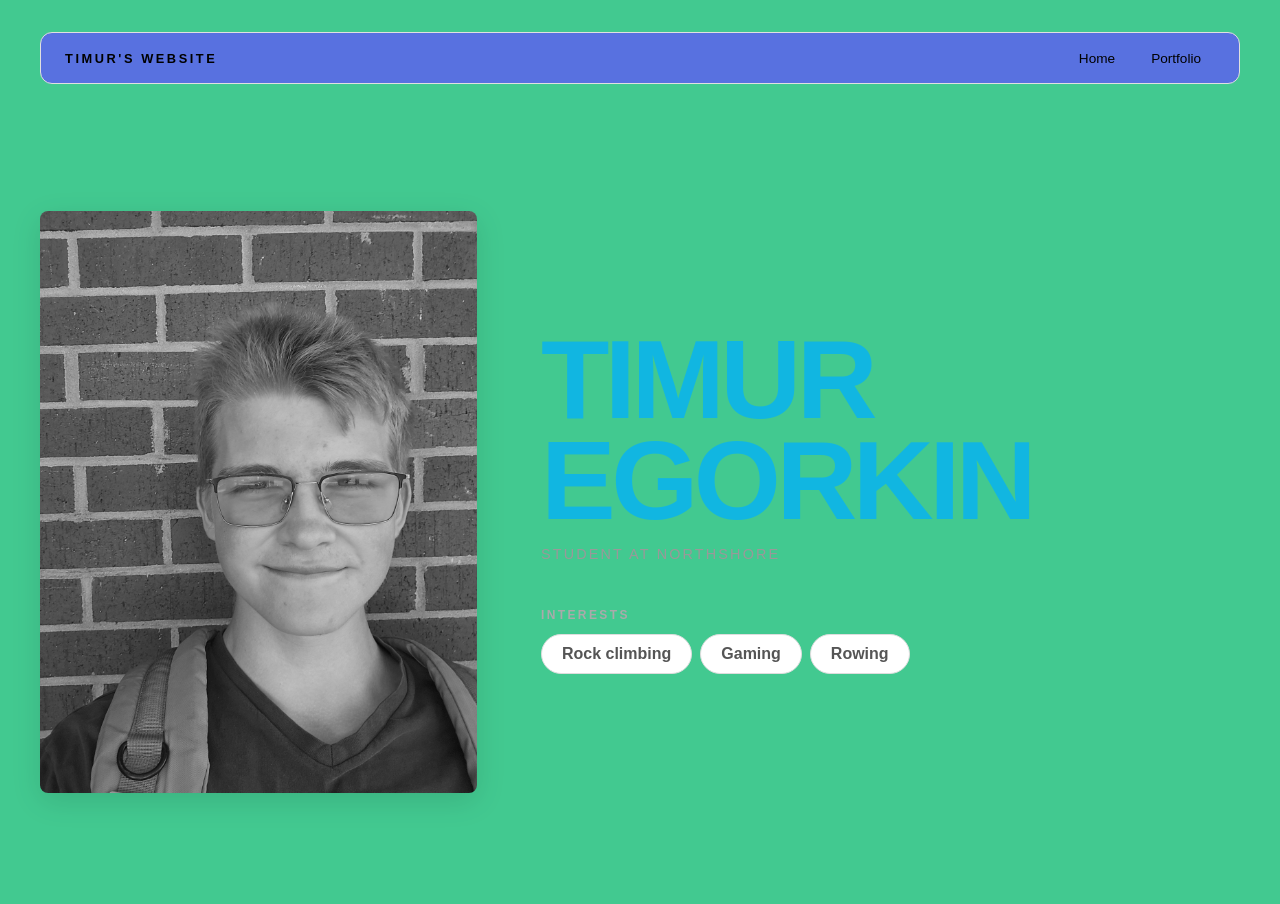
<file: index.html>
<!DOCTYPE html>
<html>

<head>
  <title>Timur's Website</title>
  <link rel="stylesheet" href="style.css" />
</head>

<body>
  <!-- All content goes here -->
  <div id="all-contents">
    <nav>
      <h1>Timur's Website</h1>
      <ul id = "nav-ul">
      <li class = "nav-li"><a href = "index.html">Home</a></li>
      <li class = "nav-li"><a href = "portfolio.html">Portfolio</a></li>
      </ul>
    </nav>
    <main>
      <div class = "sidebar">
       <img class="sidebar-img" src="Images/1000002694.jpg" alt="The Profile Pic" />
      </div>
      <div class = "content">
       <h2>Timur Egorkin</h2>
       <p>Student at Northshore </p>
      <div id = "interests">
        <h3>Interests</h3>
        <ul>
          <li>Rock climbing</li>
          <li>Gaming</li>
          <li>Rowing</li>
        </ul>
      </div>
      </div>
    </main> 

  </div>
</body>

</html>
</file>
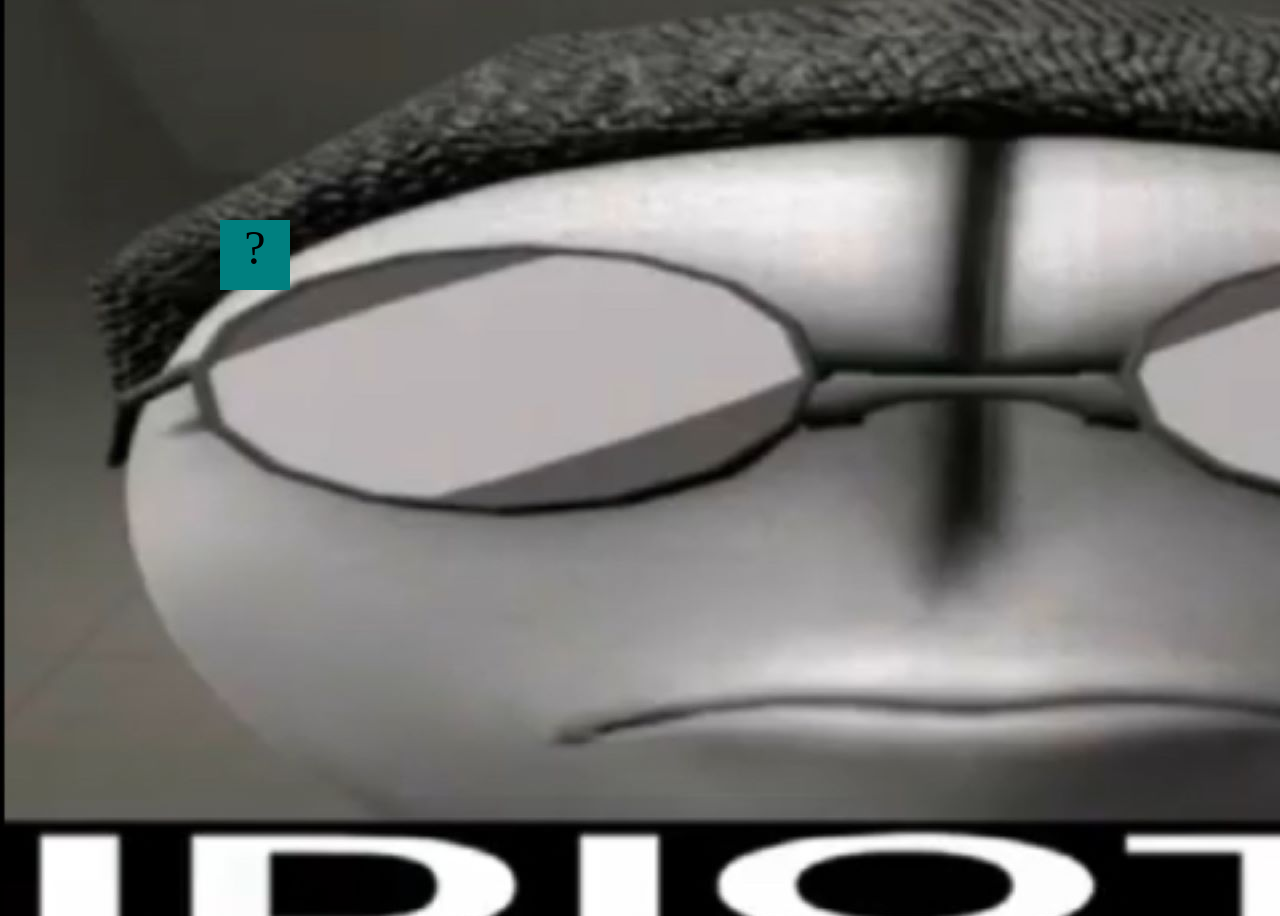
<file: fsd-projects/bouncing-box/index.html>
<!DOCTYPE html>
<html>
  <head>
    <meta charset="utf-8" />
    <title>Bouncing Box</title>
    <script src="jquery.min.js"></script>
    <style>
      .box {
        width: 70px;
        height: 70px;
        background-color: teal;
        font-size: 300%;
        text-align: center;
        user-select: none;
        display: block;
        position: absolute;
        top: 100px;
        /* Change me! */
        left: 0px;
      }

      .board {
        height: 100vh;
        background-image: url("Sanford-Idiotic-meme-5.jpg");
      }
    </style>
    <!-- 	<script src="//cdnjs.cloudflare.com/ajax/libs/jquery/2.1.1/jquery.min.js"></script> -->
  </head>

  <body class="board">
    <!-- HTML for the box -->
    <div class="box">?</div>

    <script>
      (function () {
        "use strict";
        /* global jQuery */

        //////////////////////////////////////////////////////////////////
        /////////////////// SETUP DO NOT DELETE //////////////////////////
        //////////////////////////////////////////////////////////////////

        var box = jQuery(".box"); // reference to the HTML .box element
        var board = jQuery(".board"); // reference to the HTML .board element
        var boardWidth = board.width(); // the maximum X-Coordinate of the screen

        // update the boardWidth variable when the window is resized
        jQuery(window).on("resize", function () {
          boardWidth = board.width();
        });

        // Every 50 milliseconds, call the update Function (see below)
        setInterval(update, 50);

        // Every time the box is clicked, call the handleBoxClick Function (see below)
        box.on("click", handleBoxClick);

        // moves the Box to a new position on the screen along the X-Axis
        function moveBoxTo(newPositionX, newPositionY) {
          box.css("left", newPositionX);
          box.css("top", newPositionY);
        }

        // changes the text displayed on the Box
        function changeBoxText(newText) {
          box.text(newText);
        }

        //////////////////////////////////////////////////////////////////
        /////////////////// YOUR CODE BELOW HERE /////////////////////////
        //////////////////////////////////////////////////////////////////
        function getRandomColor(){
          var randomR = Math.floor(Math.random() * 256);
          var randomG = Math.floor(Math.random() * 256);
          var randomB = Math.floor(Math.random() * 256);
          return "rgb(" + randomR + ", " + randomG + ", " + randomB + ")"
        }
        // TODO 2 - Variable declarations
        var positionX = 0;
        var speedX = 10;
        var speedY = 10;
        var points = 0;
        var positionY = 0;
        var boardHeight = jQuery(window).height();
        



        /**
         * This Function will be called 20 times/second.
         * Each time it is called, it should move the Box to a new location.
         * If the box drifts off the screen, turn it around!
         */
        function update() {
        moveBoxTo(positionX, positionY);
        positionX += speedX;
        positionY += speedY;
        if (positionX >= boardWidth) {
          speedX *= -1;
        } else if (positionX <= 0) {
          speedX *= -1;
        }
        if (positionY >= boardHeight) {
          speedY *= -1;
        } else if (positionY <= 0) {
          speedY *= -1;
        }


          
        }

        /**
         * This Function will be called each time the box is clicked.
         * Each time it is called, it should perform each of the following actions:
         * - increase the points total
         * - increase the speed
         * - move the box to the left side of the screen.
         */
        function handleBoxClick() {
          var randomXPos = Math.random() * boardWidth;
          var randomYPos = Math.random() * boardHeight;
          var colorStr = "rgb(randomR, randomG, randomB)";
          box.css("background-color", colorStr);
          positionX = randomXPos;
          positionY = randomYPos;
          points += 1;
          speedX = points * 3 + 10;
          changeBoxText(points);
          speedY = points * 3 + 10;



        }


        
      })();
    </script>
  </body>
</html>
</file>
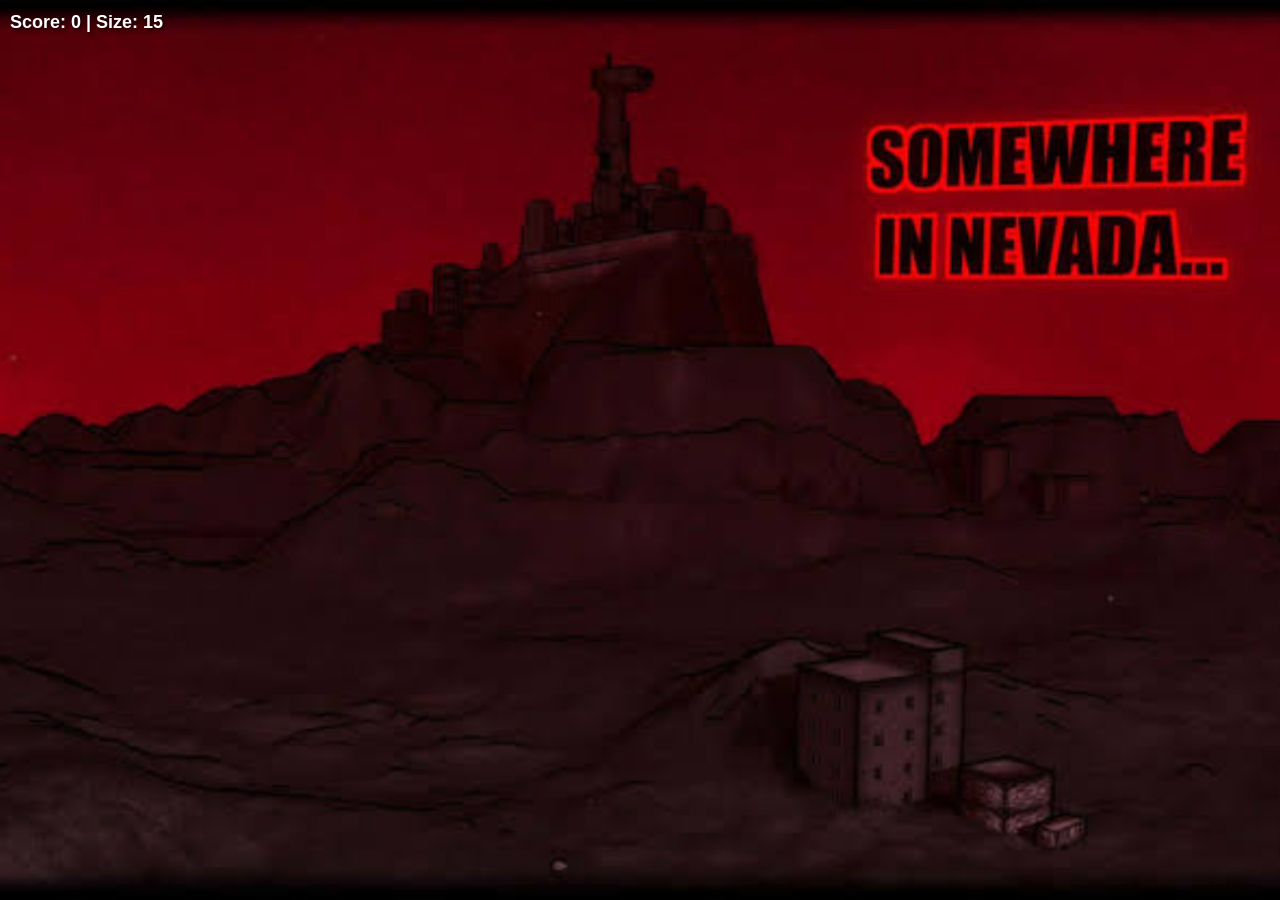
<file: fsd-projects/circularity/index.html>
<!doctype html>

<html>
    <head>
        <meta charset="utf-8">

        <title>Operation Spark || Motion Poem</title>
        <meta name="description" content="Operation Spark Motion Poem">
        <meta name="author" content="operationspark.org">
        <meta name="viewport" content="width=device-width, initial-scale=1.0">
        
        <link href="css/bootstrap.min.css" rel="stylesheet" media="screen">
        <link href="css/style.css" rel="stylesheet">

        <!-- all core CreateJS and 3rd party libraries are listed here: -->
        <script src="bower_components/lodash/lodash.min.js"></script>
        <script src="https://code.createjs.com/1.0.0/easeljs.min.js"></script>
        <script src="https://code.createjs.com/1.0.0/tweenjs.min.js"></script>
        <script src="bower_components/opspark-draw/draw.js"></script>
        <script src="bower_components/racket/racket.js"></script>

        <!-- our app javascript code -->
        <script src="js/opspark.js"></script>
        <script src="js/multiplayer.js"></script>
        <script src="js/gamification.js"></script>
        <script src="js/init.js"></script>
        
        <style type="text/css">
            /*override default styles here*/
        </style>
    </head>
    <body>
        <div style="position: relative; display: inline-block;">
            <canvas id="canvas" width="500" height="500"></canvas>
            
            <!-- Game UI -->
            <div id="score" style="position: absolute; top: 10px; left: 10px; color: white; font-family: Arial, sans-serif; font-size: 18px; font-weight: bold; text-shadow: 2px 2px 4px rgba(0,0,0,0.8); z-index: 10;">
                Score: 0 | Size: 15
            </div>
            
            <div id="multiplayerScore" style="position: absolute; top: 10px; right: 10px; color: white; font-family: Arial, sans-serif; font-size: 16px; font-weight: bold; text-shadow: 2px 2px 4px rgba(0,0,0,0.8); z-index: 10; display: none;">
                <div style="color: #0080FF;">Opponent: Size 15</div>
                <div id="gameTimer" style="color: #FFD700; margin-top: 5px;">Time: 60s</div>
            </div>
            
            <div id="instructions" style="position: absolute; top: 50%; left: 50%; transform: translate(-50%, -50%); color: white; font-family: Arial, sans-serif; text-align: center; background: rgba(0,0,0,0.7); padding: 20px; border-radius: 10px; z-index: 10; display: none;">
                <h2 style="margin: 0 0 10px 0; color: #00FF00;">Circularity</h2>
                <div id="gameMode" style="margin-bottom: 15px;">
                    <button id="singlePlayerBtn" class="game-mode-btn">Single Player</button>
                    <button id="hostGameBtn" class="game-mode-btn">Local Multiplayer</button>
                </div>
                <div id="singlePlayerInstructions">
                    <p style="margin: 5px 0;">🟢 You are the GREEN circle</p>
                    <p style="margin: 5px 0;">Use <strong>WASD</strong> to move</p>
                    <p style="margin: 5px 0;">Absorb smaller circles to grow!</p>
                    <p style="margin: 5px 0;">Avoid larger circles or you'll be absorbed!</p>
                    <p style="margin: 15px 0 5px 0; color: #FFD700;"><strong>Press any key to start!</strong></p>
                </div>
                <div id="multiplayerInstructions" style="display: none;">
                    <p style="margin: 5px 0;">🟢 Player 1: GREEN circle | 🔵 Player 2: BLUE circle</p>
                    <p style="margin: 5px 0;">Player 1 uses <strong>WASD</strong> | Player 2 uses <strong>Arrow Keys</strong></p>
                    <p style="margin: 5px 0;">Absorb circles and each other to grow!</p>
                    <p style="margin: 5px 0;">Biggest circle after 60 seconds wins!</p>
                    <p style="margin: 15px 0 5px 0; color: #FFD700;"><strong>Press any key to start!</strong></p>
                </div>
            </div>
        </div>
        <script id="motion-poem">
            (function(){
                init(window);
                window.opspark.makeGame();
            })();
        </script>
    </body>

</html>
</file>
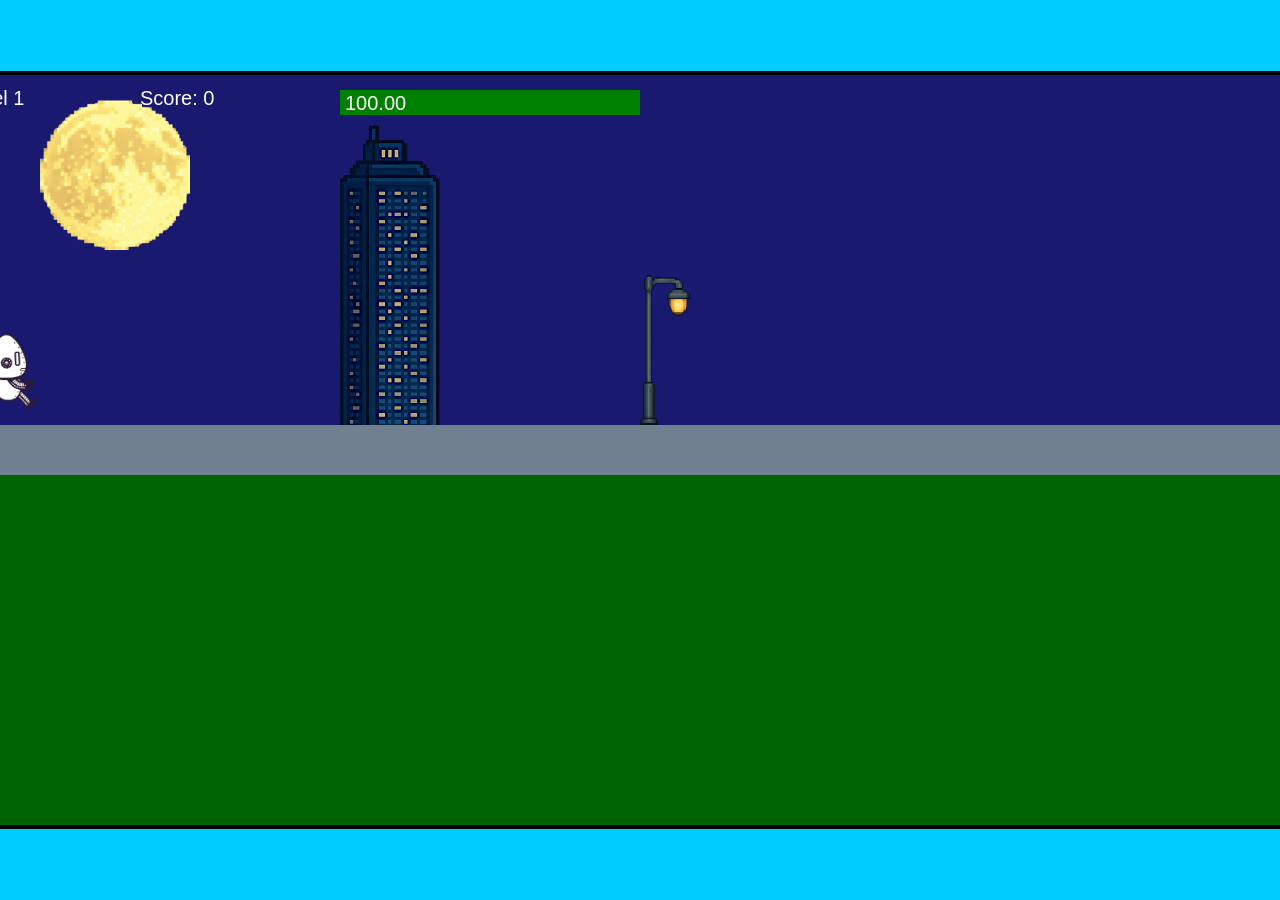
<file: fsd-projects/runtime/index.html>
<!DOCTYPE html>
<html lang="en">
  <head>
    <meta charset="UTF-8" />
    <meta name="viewport" content="width=device-width, initial-scale=1.0" />
    <title>Runtime Neo</title>
    <link rel="stylesheet" href="runtime.css" />
    <script src="https://code.jquery.com/jquery-3.1.0.js"></script>
    <script src="setup.js"></script>
    <script src="levels.js"></script>
    <script src="scenery.js"></script>
    <script src="student.js"></script>
    <script src="main.js"></script>
  </head>
  <body id="body">
    <canvas id="gameCanvas" width="1400" height="750"></canvas>
    <img id="player" src="images/halle.png" />
    <img id="projectile" src="images/projectile.png" />
    <img id="basicPlatform" src="images/interactable/basicPlatform.png" />
    <img id="spikes" src="images/interactable/spikes.png" />
    <img id="bug" src="images/interactable/bug.png" />
    <img id="healthUp" src="images/interactable/healthUp.png" />
    <img id="flag" src="images/interactable/flag.png" />
    <img id="moon" src="images/backgrounds/moon.png" />
    <img id="building" src="images/backgrounds/building.png" />
    <img id="lamp" src="images/backgrounds/lamp.png" />
  </body>
</html>
</file>
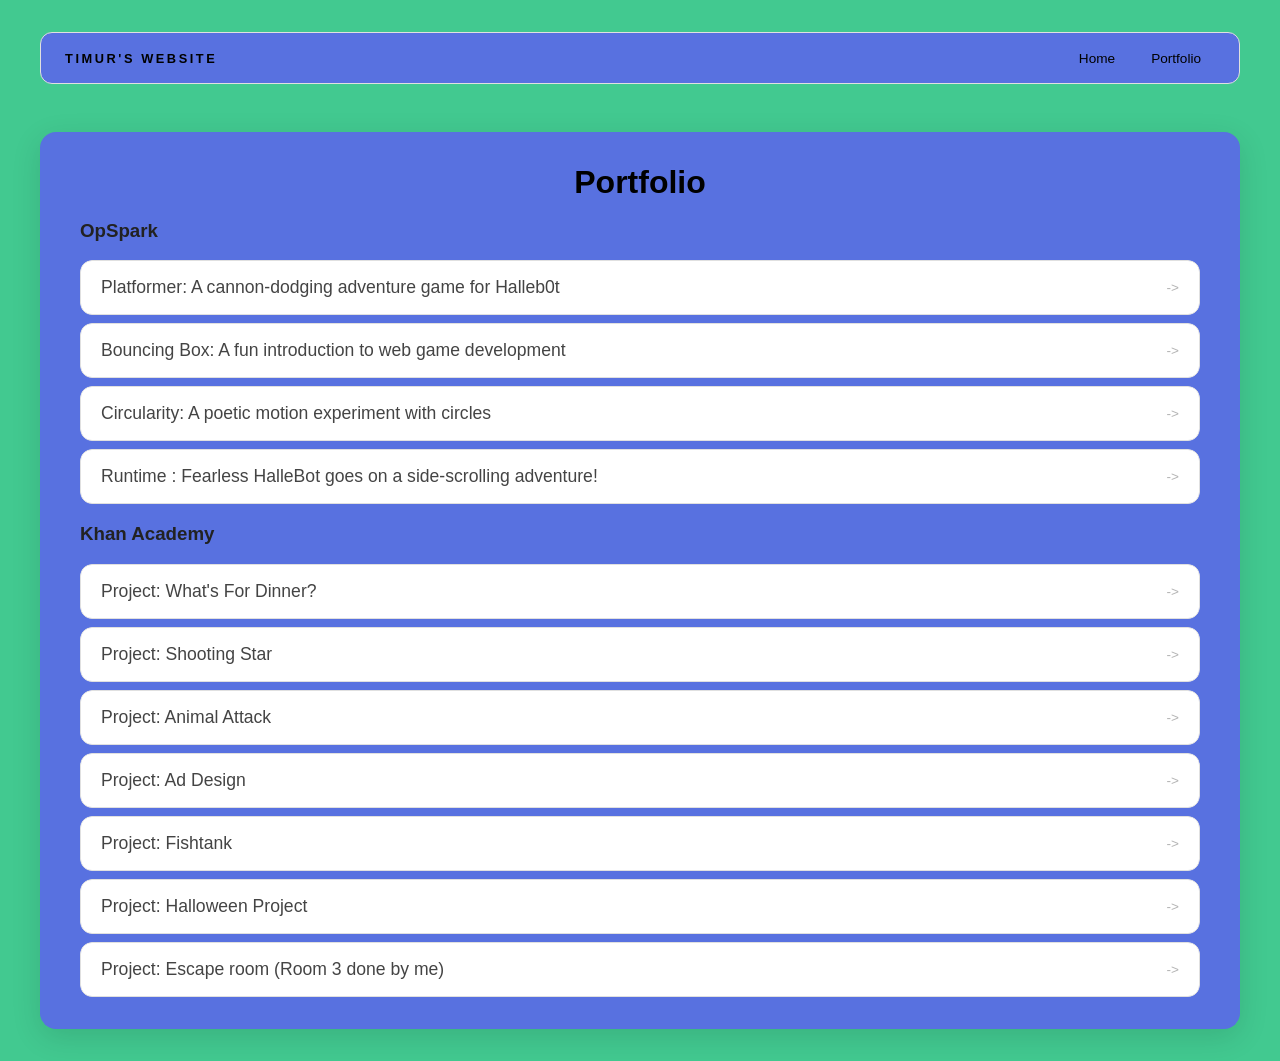
<file: portfolio.html>
<!DOCTYPE html>
<html>

<head>
  <title>Timur's Website</title>
  <link rel="stylesheet" href="style.css" />
</head>

<body>
  <!-- All content goes here -->
  <div id="all-contents">
    <nav>
      <h1>Timur's Website</h1>
      <ul id="nav-ul">
      <li class = "nav-li"><a href = "index.html">Home</a></li>
      <li class = "nav-li"><a href = "portfolio.html">Portfolio</a></li>
      </ul>
    </nav>
    <main class = "portfolio-main">
      <div class = "content">
        <div class = "portfolio-box">
        <h1>Portfolio</h1>
        <h3>OpSpark</h3>
        <ul class = "portfolio" id = "opspark">
                  <li>
          <a href="fsd-projects/platformer/" target = "_blank">Platformer: A cannon-dodging adventure game for Halleb0t</a>
        </li>
        <li>
          <a href="fsd-projects/bouncing-box/" target = "_blank">Bouncing Box: A fun introduction to web game development</a>
        </li>
        <li>
          <a href="fsd-projects/circularity/" target = "_blank">Circularity: A poetic motion experiment with circles</a>
        </li>
        <li>
        <a href="fsd-projects/runtime/" target = "_blank">Runtime : Fearless HalleBot goes on a side-scrolling adventure!</a>
        </li>
        </ul>
        <h3>Khan Academy</h3>
        <ul class = "portfolio" id = "khan">
                  <li>
          <a href="https://www.khanacademy.org/computer-programming/spin-off-of-project-whats-for-dinner/5597413592383488" target = "_blank">Project: What's For Dinner?</a>
        </li>
        <li>
          <a href="https://www.khanacademy.org/computer-programming/spin-off-of-project-shooting-star/6677772753027072" target = "_blank">Project: Shooting Star</a>
        </li>
        <li>
          <a href="https://www.khanacademy.org/computer-programming/spin-off-of-project-animal-attack/6030779768750080" target = "_blank">Project: Animal Attack</a>
        </li>
        <li>
        <a href="https://www.khanacademy.org/computer-programming/spin-off-of-project-ad-design/6727066512113664" target = "_blank">Project: Ad Design</a>
        </li>
        <li>
        <a href="https://www.khanacademy.org/computer-programming/spin-off-of-tutorial-for-fishtank/5434322059640832" target = "_blank">Project: Fishtank</a>
        </li>
        <li>
        <a href="https://www.khanacademy.org/computer-programming/halloween-project/4505230021345280" target = "_blank">Project: Halloween Project</a>
        </li>
        <li>
        <a href="https://www.khanacademy.org/computer-programming/escape-room_jouenkou_egorkin_jackson_rodriguez_williams/5881743455141888" target = "_blank">Project: Escape room (Room 3 done by me)</a>
        </li>
        </ul>
        </div>
      </div>
    </main> 

  </div>
</body>

</html>
</file>
<file: style.css>
* {
  box-sizing: border-box;
}

body {
  margin: 0;
  background: #42c990;
  color: #222;
  font-family: "Helvetica Neue", Arial, sans-serif;
}

#all-contents {
  max-width: 1500px;
  min-height: 100vh;
  margin: 0 auto;
  padding: 32px 40px;
}

main {
  display: grid;
  grid-template-columns: minmax(220px, 1fr) minmax(420px, 1.6fr);
  align-items: center;
  min-height: calc(100vh - 160px);
  gap: clamp(32px, 5vw, 80px);
}

.sidebar {
  width: 100%;
}

.content {
  display: flex;
  flex-direction: column;
  align-items: flex-start;
  gap: 12px;
}
h2 {
  margin: 0;
  font-size: clamp(4rem, 10vw, 7rem);
  line-height: 0.9;
  font-weight: 900;
  letter-spacing: -0.04em;
  text-transform: uppercase;
  color: #00aeffbb;
}

.content > p {
  margin: 0;
  color: #999;
  font-size: 0.9rem;
  text-transform: uppercase;
  letter-spacing: 0.15em;
  line-height: 1.4;
}

#interests {
  margin-top: 32px;
  width: 100%;
}

#interests h3 {
  margin: 0 0 12px;
  font-size: 0.75rem;
  font-weight: 700;
  text-transform: uppercase;
  letter-spacing: 0.2em;
  color: #aaa;
}

#interests ul {
  list-style: none;
  margin: 0;
  padding: 0;
  display: flex;
  flex-wrap: wrap;
  gap: 8px;
}

#interests li {
  color: #555;
  font-size: 1rem;
  font-weight: 600;
  padding: 10px 20px;
  background: #fff;
  border: 1px solid #ddd;
  border-radius: 100px;
  transition:
    background 0.25s ease,
    color 0.25s ease,
    transform 0.25s ease;
  cursor: default;
}

#interests li:hover {
  background: #000;
  color: #fff;
  border-color: #000;
  transform: translateY(-2px);
}
.sidebar-img {
  width: 100%;
  max-width: 760px;
  aspect-ratio: 3 / 4;
  object-fit: cover;
  display: block;
  border-radius: 8px;
  filter: grayscale(100%);
  box-shadow: 0 8px 30px rgba(0, 0, 0, 0.12);
  transition:
    filter 0.4s ease,
    transform 0.4s ease,
    box-shadow 0.4s ease;
}

.sidebar-img:hover {
  filter: grayscale(0%);
  transform: translateY(-4px);
  box-shadow: 0 16px 40px rgba(0, 0, 0, 0.18);
}
nav {
  display: flex;
  justify-content: space-between;
  align-items: center;
  margin-bottom: 48px;
  padding: 16px 24px;
  background: #5871e0;
  border: 1px solid #e0e0e0;
  border-radius: 12px;
}

nav h1 {
  margin: 0;
  font-size: 0.8rem;
  font-weight: 700;
  text-transform: uppercase;
  letter-spacing: 0.2em;
  color: #000;
}

#nav-ul {
  list-style: none;
  display: flex;
  gap: 8px;
  margin: 0;
  padding: 0;
}

.nav-li a {
  color: #000000;
  text-decoration: none;
  font-size: 0.85rem;
  font-weight: 500;
  padding: 6px 14px;
  border-radius: 8px;
  transition:
    background 0.25s ease,
    color 0.25s ease;
}

.nav-li a:hover {
  background: #000;
  color: #ffffff;
}
/* Portfolio styles */
.content h1 {
  color: black;
}

.portfolio {
  list-style: none;
  margin: 0;
  padding: 0;
  width: 100%;
  display: flex;
  flex-direction: column;
  gap: 8px;
}

.portfolio li {
  border-radius: 12px;
  overflow: hidden;
}

.portfolio a {
  display: flex;
  justify-content: space-between;
  align-items: center;
  text-decoration: none;
  color: #444;
  padding: 16px 20px;
  font-size: 1.1rem;
  font-weight: 500;
  background: #fff;
  border: 1px solid #e0e0e0;
  border-radius: 12px;
  transition: background 0.25s ease, color 0.25s ease, transform 0.25s ease;
}

.portfolio a:hover {
  background: #000;
  color: #fff;
  transform: translateX(4px);
}

.portfolio a::after {
  content: "->";
  font-size: 0.85rem;
  opacity: 0.4;
  transition: opacity 0.25s ease;
  white-space: nowrap;
}

.portfolio a:hover::after {
  opacity: 1;
}
.portfolio-main {
  display: block;
  min-height: auto;
}
.portfolio-box {
  background: #5871e0;
  padding: 32px 40px;
  border-radius: 16px;
  box-shadow: 0 8px 30px rgba(0, 0, 0, 0.12);
  width: 100%;
}
.portfolio-box h1 {
  text-align: center;
  width: 100%;
  margin: 0;
}
#opspark a:hover {
  background: #90ee90;
  color: #000;
}

#khan a:hover {
  background: #4a90e2;
  color: #fff;
}
</file>
<file: fsd-projects/circularity/css/style.css>
body {
                background: url("../img/B-B-B-Background.jpg") no-repeat center center fixed;
                background-color: #cccccc;
                -webkit-background-size: cover;
                -moz-background-size: cover;
                -o-background-size: cover;
                background-size: cover;
            }
/* Game mode button styles */
.game-mode-btn {
    margin: 5px;
    padding: 10px 15px;
    border: none;
    border-radius: 5px;
    cursor: pointer;
    font-weight: bold;
    transition: all 0.3s ease;
    position: relative;
}

.game-mode-btn:hover {
    transform: translateY(-2px);
    box-shadow: 0 4px 8px rgba(0,0,0,0.3);
}

.game-mode-btn.selected {
    transform: scale(1.05);
    box-shadow: 0 0 15px rgba(255,215,0,0.6);
    border: 2px solid #FFD700;
}

.game-mode-btn.selected::after {
    content: "✓";
    position: absolute;
    top: -5px;
    right: -5px;
    background: #FFD700;
    color: black;
    border-radius: 50%;
    width: 20px;
    height: 20px;
    display: flex;
    align-items: center;
    justify-content: center;
    font-size: 12px;
    font-weight: bold;
}

#singlePlayerBtn {
    background: #00FF00;
    color: black;
}

#hostGameBtn {
    background: #0080FF;
    color: white;
}
</file>
<file: fsd-projects/runtime/runtime.css>
/* runtime.css */
/* Styles for Runtime Neo auto-runner game */

img {
  display: none;
}

#gameCanvas {
  position: absolute;
  border: 4px solid #000;
  top: 50%;
  left: 50%;
  transform: translate(-50%, -50%);
}

body {
  margin: 0;
  background-color: #00ccff;
  font-family: Arial, sans-serif;
  text-align: center;
  overflow: hidden;
}
</file>
